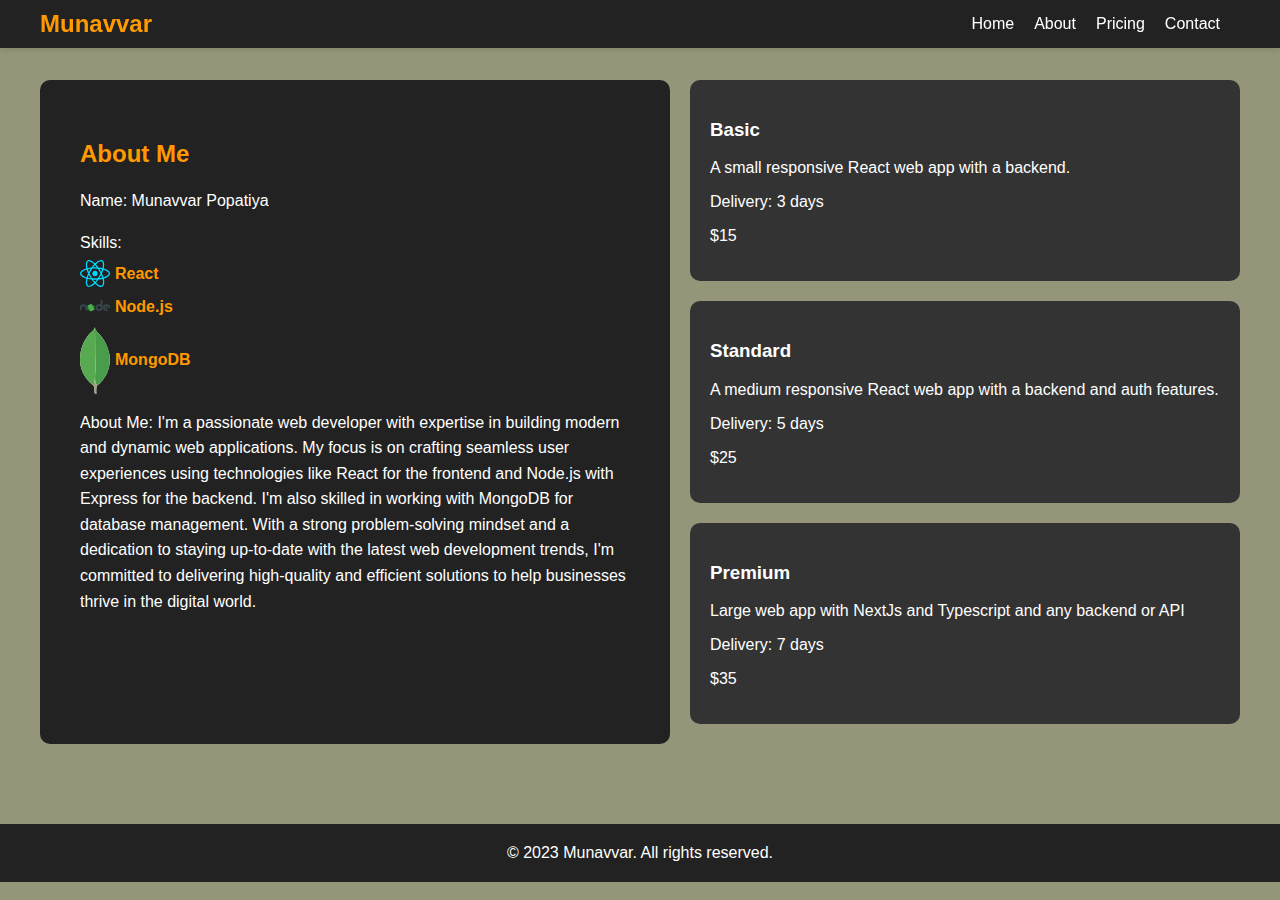
<file: task1/index.html>
<!DOCTYPE html>
<html lang="en">
  <head>
    <meta charset="UTF-8" />
    <meta name="viewport" content="width=device-width, initial-scale=1.0" />
    <title>Landing Page</title>
    <link rel="stylesheet" href="styles.css" />
  </head>
  <style>
    body{
      background-color: rgb(149, 149, 122);
    }
  </style>
  <body>
    <div class="navbar">
      <div class="navbar-container">
        <a href="#" class="logo">Munavvar</a>
        <ul class="nav-links">
          <li><a href="#" class="nav-link">Home</a></li>
          <li><a href="#about" class="nav-link">About</a></li>
          <li><a href="#pricing" class="nav-link">Pricing</a></li>
          <li><a href="#contact" class="nav-link">Contact</a></li>
        </ul>
      </div>
    </div>

    <div class="main-content">
      <div class="about-section">
        <h2>About Me</h2>
        <div class="about-details">
          <p>Name: Munavvar Popatiya</p>
          <div class="skills-container">
            Skills:
              <div class="skill">
                  <img src="react.svg" alt="React Logo" class="skill-logo">
                  <span class="skill-name">React</span>
              </div>
              <div class="skill">
                  <img src="nodejs.svg" alt="Node.js Logo" class="skill-logo">
                  <span class="skill-name">Node.js</span>
              </div>
              <div class="skill">
                  <img src="mongoDB.svg" alt="MongoDB Logo" class="skill-logo">
                  <span class="skill-name">MongoDB</span>
              </div>
          </div>
      
          <p>
            About Me: I'm a passionate web developer with expertise in building
            modern and dynamic web applications. My focus is on crafting
            seamless user experiences using technologies like React for the
            frontend and Node.js with Express for the backend. I'm also skilled
            in working with MongoDB for database management. With a strong
            problem-solving mindset and a dedication to staying up-to-date with
            the latest web development trends, I'm committed to delivering
            high-quality and efficient solutions to help businesses thrive in
            the digital world.
          </p>
        </div>
      </div>

      <div class="services-section">
        <div class="service-card">
            <h3>Basic</h3>
            <p>A small responsive React web app with a backend.
            </p>
            <p class="deliverable-time">Delivery: 3 days</p>

            <p class="service-price">$15</p>
        </div>
        <div class="service-card">
            <h3>Standard</h3>
            <p>A medium responsive React web app with a backend and auth features.</p>
            <p class="deliverable-time">Delivery: 5 days</p>
            <p class="service-price">$25</p>
        </div>
        <div class="service-card">
            <h3>Premium</h3>
            <p>Large web app with NextJs and Typescript and any backend or API</p>
            <p class="deliverable-time">Delivery: 7 days</p>
            <p class="service-price">$35</p>
        </div>
    </div>
    
    </div>

    <footer class="footer">
      <p>&copy; 2023 Munavvar. All rights reserved.</p>
  </footer>
  </body>
</html>
</file>
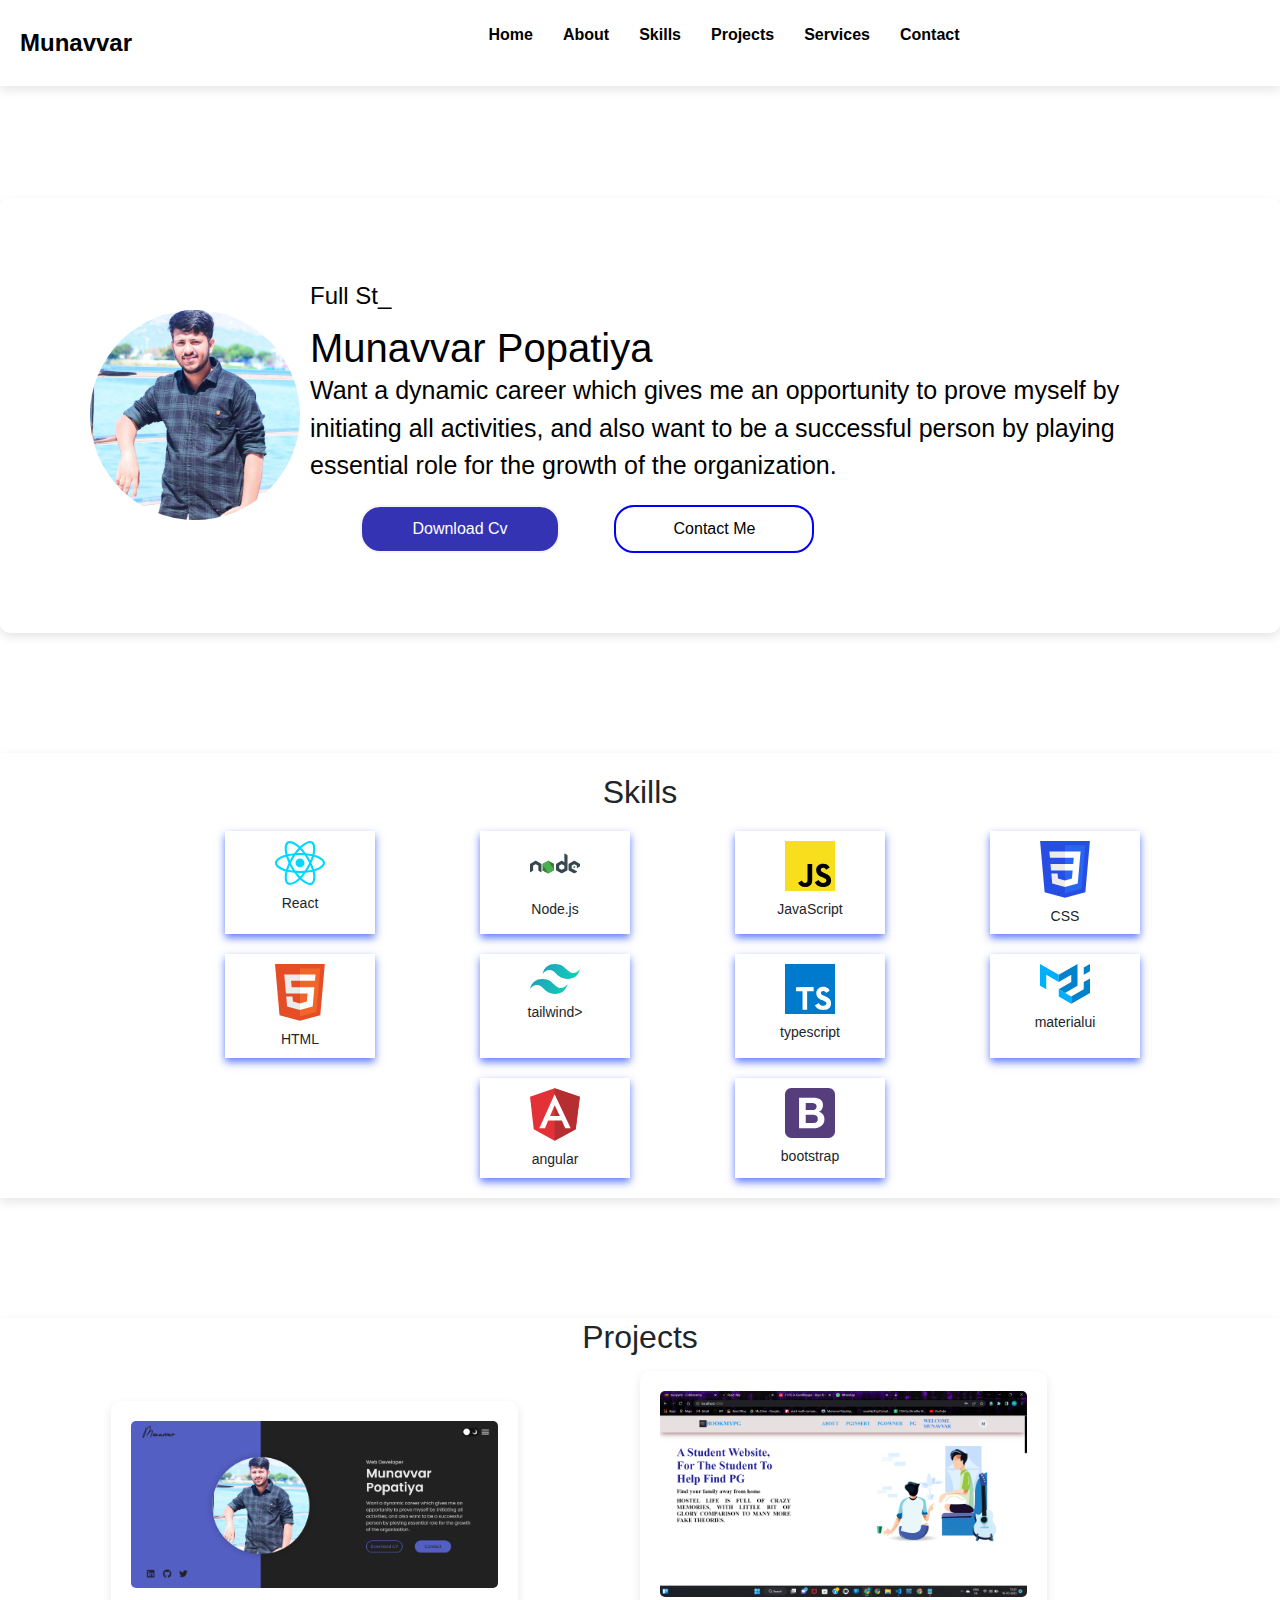
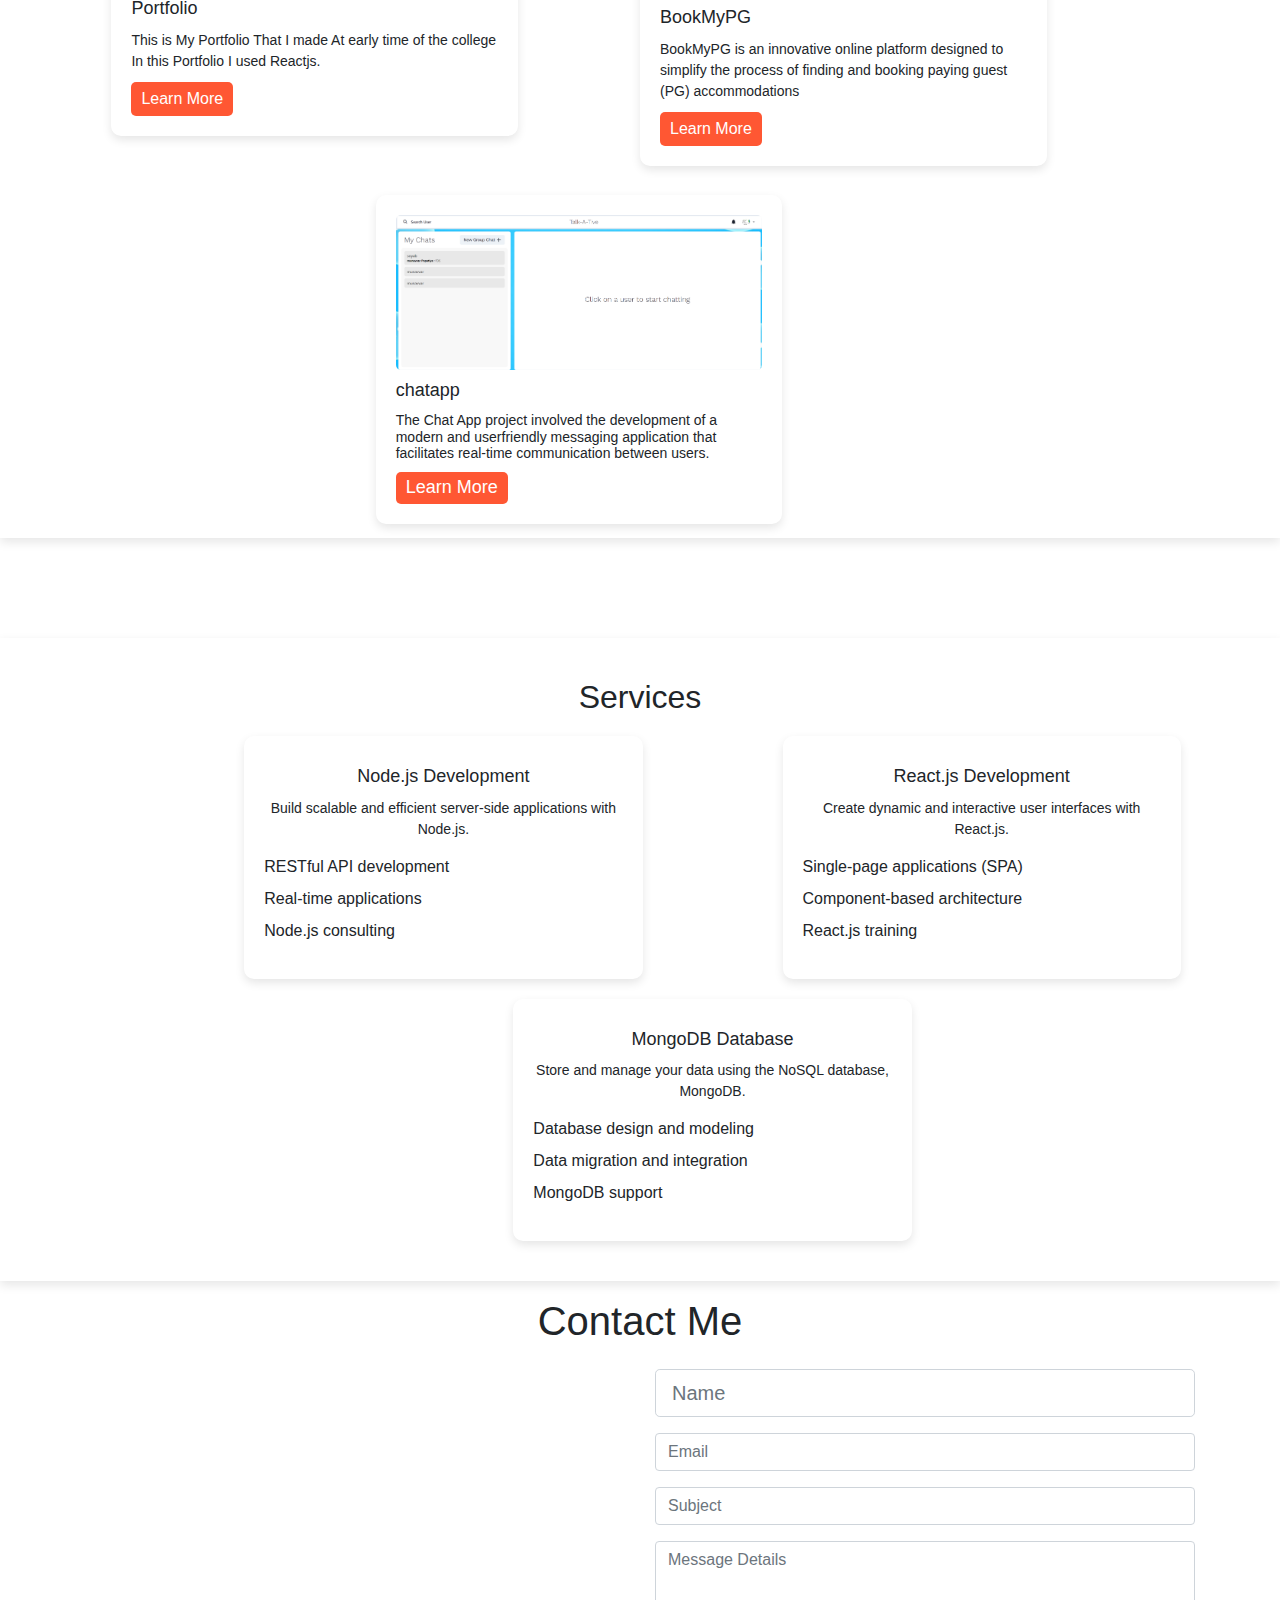
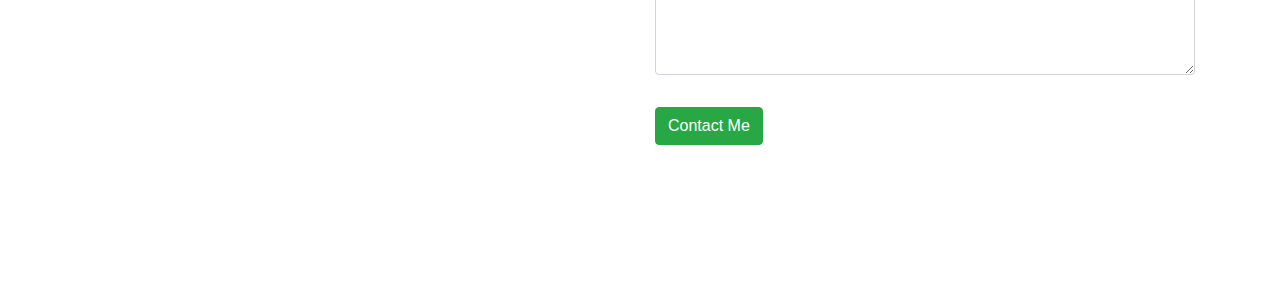
<file: task2/index.html>
<!DOCTYPE html>
<html lang="en">
  <head>
    <meta charset="UTF-8" />
    <meta name="viewport" content="width=device-width, initial-scale=1.0" />
    <link rel="stylesheet" href="https://stackpath.bootstrapcdn.com/bootstrap/4.5.2/css/bootstrap.min.css">
    <link rel="stylesheet" href="https://cdnjs.cloudflare.com/ajax/libs/font-awesome/6.4.2/css/all.min.css" integrity="sha512-z3gLpd7yknf1YoNbCzqRKc4qyor8gaKU1qmn+CShxbuBusANI9QpRohGBreCFkKxLhei6S9CQXFEbbKuqLg0DA==" crossorigin="anonymous" referrerpolicy="no-referrer" />
    <link rel="stylesheet" href="styles.css">
    <title>My Portfolio</title>
  </head>
  <body>
    <nav class="navbar" id="Home">
      <div class="navbar-brand">Munavvar</div>
      <div class="overlay-menu"   >

        <ul class="nav-list">
          <li><a href="#Home">Home</a></li>
          <li><a href="#about">About</a></li>
          <li><a href="#Skills">Skills</a></li>
          <li><a href="#Projects">Projects</a></li>
          <li><a href="#Services">Services</a></li>
          <li><a href="#Contact">Contact</a></li>
        </ul>
      </div>
      <div class="menu-icon" id="menu-icon">
        <div class="bar"></div>
  <div class="bar"></div>
  <div class="bar"></div>
      </div>
    </nav>
    <section class="about-section" id="about">
      <div class="about-image">
        <img src="munavvar.jpg" alt="Profile Photo" />
      </div>
      <div class="about-content">
        <div class="text-container">
            <span class="text"></span><span class="cursor">_</span>
        </div>
        <h1>Munavvar Popatiya</h1>
        <p>
          Want a dynamic career which gives me an opportunity to prove myself by
          initiating all activities, and also want to be a successful person by
          playing essential role for the growth of the organization.
        </p>
        <div class="buttons">
            <a href="munavvar.pdf" class="button">Download Cv</a>
            <a href="#Contact" class="button2">Contact Me</a>
          </div>
      </div>
    </section>
    <section class="skills" id="Skills">
      <h2>Skills</h2>
      <div class="skill-cards">
          <div class="skill-card">
              <img src="react.svg" alt="React Logo">
              <h3>React</h3>
          </div>
          <div class="skill-card">
              <img src="nodejs.svg" alt="Node.js Logo">
              <h3>Node.js</h3>
          </div>
        
         
          <div class="skill-card">
              <img src="javascript.svg" alt="JavaScript Logo">
              <h3>JavaScript</h3>
          </div>
          <div class="skill-card">
              <img src="css.svg" alt="CSS Logo">
              <h3>CSS</h3>
          </div>
          <div class="skill-card">
              <img src="html.svg" alt="HTML Logo">
              <h3>HTML</h3>
          </div>
          <div class="skill-card">
              <img src="tailwind.svg" alt="React Logo">
              <h3>tailwind>
              </div>
              <div class="skill-card">
                <img src="typescript.svg" alt="Node.js Logo">
                <h3>typescript</h3>
              </div>
              
              
              <div class="skill-card">
                <img src="materialui.svg" alt="JavaScript Logo">
                <h3>materialui</h3>
              </div>
              <div class="skill-card">
                <img src="angular.svg" alt="CSS Logo">
                <h3>angular</h3>
              </div>
              <div class="skill-card">
                <img src="bootstrap.svg" alt="HTML Logo">
                <h3>bootstrap</h3>
              </div>
            </div>
  </section>
  <section class="projects-section" id="Projects">
    <h2>Projects</h2>
    <div class="project-cards">
      <div class="project-card">
        <img src="project1.png" alt="Project 1">
        <h3>Portfolio</h3>
        <p>This is My Portfolio That I made At early time of the college In this Portfolio I used Reactjs.
        </p>
        <a href="https://munavvarpopatiya.tech/">Learn More</a>
      </div>
      <div class="project-card">
        <img src="project2.png" alt="Project 2">

        <h3>BookMyPG</h3>
        <p>BookMyPG is an innovative online platform designed to simplify the process of finding and booking paying guest (PG) accommodations</p>
        <a href="https://github.com/munavvar78/pg78">Learn More</a>
      </div>
      <div class="project-card">
        <img src="project3.png" alt="Project 2">

        <h3>chatapp<h3>
        <p>The Chat App project involved the development of a modern and userfriendly messaging application that facilitates real-time communication between users.
        </p>
        <a href="https://github.com/munavvar78/chatapp">Learn More</a>
      </div>
    </div>
  </section>
  
  <section class="services-section" id="Services">
    <h2>Services</h2>
    <div class="service-cards">
      <div class="service-card">
        <h3>Node.js Development</h3>
        <p>Build scalable and efficient server-side applications with Node.js.</p>
        <ul>
          <li>RESTful API development</li>
          <li>Real-time applications</li>
          <li>Node.js consulting</li>
        </ul>
      </div>
      <div class="service-card">
        <h3>React.js Development</h3>
        <p>Create dynamic and interactive user interfaces with React.js.</p>
        <ul>
          <li>Single-page applications (SPA)</li>
          <li>Component-based architecture</li>
          <li>React.js training</li>
        </ul>
      </div>
      <div class="service-card">
        <h3>MongoDB Database</h3>
        <p>Store and manage your data using the NoSQL database, MongoDB.</p>
        <ul>
          <li>Database design and modeling</li>
          <li>Data migration and integration</li>
          <li>MongoDB support</li>
        </ul>
      </div>
    </div>
  </section>
  <section id="Contact">
    <div class="container mt-3 contactContent">
        <h1 class="text-center">Contact Me</h1>

        <div class="row mt-4">
            <div class="col-lg-6">
                <div style="max-width:100%;overflow:hidden;color:red;width:500px;height:500px;">
                    <div id="embedmap-canvas" style="height:100%; width:100%;max-width:100%;">
                        <iframe style="height:100%;width:100%;border:0;" frameborder="0" src="https://www.google.com/maps/embed/v1/place?q=savar+kundla&key=AIzaSyBFw0Qbyq9zTFTd-tUY6dZWTgaQzuU17R8">
                        </iframe>
                    </div>
                    <a class="googlemaps-html" href="https://www.embed-map.com" id="get-data-forembedmap">https://www.embed-map.com</a>
                    <style>#embedmap-canvas img{max-width:none!important;background:none!important;font-size: inherit;font-weight:inherit;}
                    </style>
                </div>
            </div>

            <div class="col-lg-6">
                <form>
                    <input type="text" class="form-control form-control-lg" placeholder="Name">
                    <input type="email" class="form-control mt-3" placeholder="Email">
                    <input type="text" class="form-control mt-3" placeholder="Subject">
                    <div class="mb-3 mt-3">
                        <textarea class="form-control" rows="5" id="comment" name="text" placeholder="Message Details"></textarea>
                    </div>
                </form>
                <button type="button" class="btn btn-success mt-3">Contact Me</button>
                
            </div>

        </div>
    </div>
</section>    
<footer id="footer">
  <div class="container-fluid">
      <div class="social-icons mt-4">
          <a href="https://www.instagram.com/munavvar7_" target="_blank"><i class="fab fa-instagram"></i></a>
          <a href="https://github.com/munavvar78" target="_blank"><i class="fab fa-github"></i></a>
          <a href="https://www.linkedin.com/in/munavvar-popatiya/" target="_blank"><i class="fab fa-linkedin"></i></a>
      </div>
  </div>
</footer>
    
    <script src="script.js"></script>
  </body>
</html>
</file>
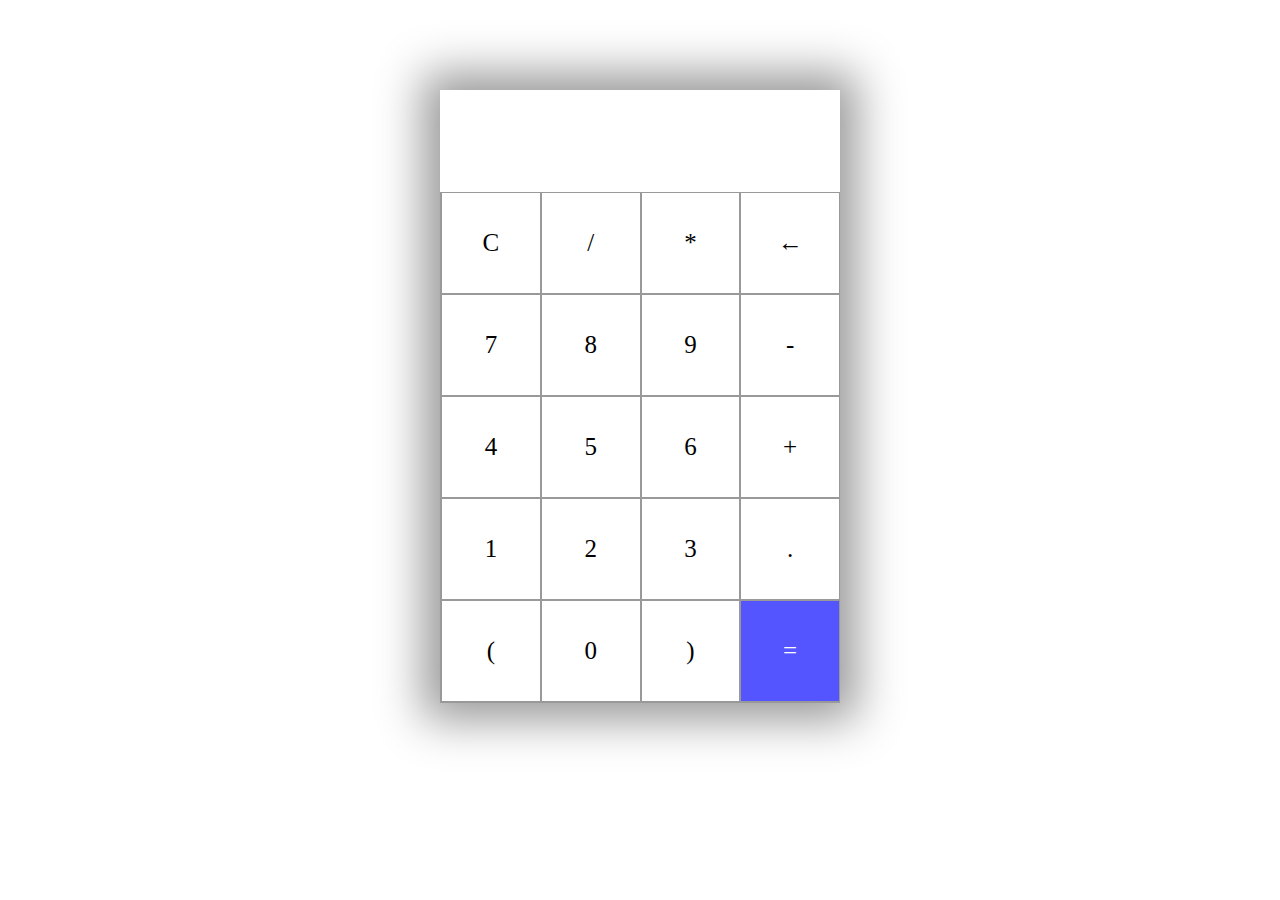
<file: task3/index.html>
<!DOCTYPE html>
<html lang="en">
<head>
    <meta charset="UTF-8">
    <meta name="viewport" content="width=device-width, initial-scale=1.0">
    <meta http-equiv="X-UA-Compatible" content="ie=edge">
    <title>Calculator</title>
    <link rel="stylesheet" href="style.css">
</head>
<body>
  <section>
      <div class="container">
          <div id="display"></div>
          <div class="buttons">
            <div class="button">C</div>
            <div class="button">/</div>
            <div class="button">*</div>
            <div class="button">&larr;</div>
            <div class="button">7</div>
            <div class="button">8</div>
            <div class="button">9</div>
            <div class="button">-</div>
            <div class="button">4</div>
            <div class="button">5</div>
            <div class="button">6</div>
            <div class="button">+</div>
            <div class="button">1</div>
            <div class="button">2</div>
            <div class="button">3</div>
            <div class="button">.</div>
            <div class="button">(</div>
            <div class="button">0</div>
            <div class="button">)</div>
            <div id="equal" class="button">=</div>
         </div>
      </div>
  </section>
  <script src="index.js"></script>
</body>
</html>
</file>
<file: task1/styles.css>
body {
  font-family: Arial, sans-serif;
  margin: 0;
  padding: 0;
  background-color: #1a1a1a;
  color: #ffffff;
}

.navbar {
  background-color: #222222;
  padding: 10px 0;
  position: fixed;
  width: 100%;
  top: 0;
  z-index: 100;
  box-shadow: 0px 2px 5px rgba(0, 0, 0, 0.1);
}

.navbar-container {
  max-width: 1200px;
  margin: 0 auto;
  display: flex;
  justify-content: space-between;
  align-items: center;
  padding: 0 20px;
}

.logo {
  color: #ff9900;
  font-size: 24px;
  font-weight: bold;
  text-decoration: none;
}

.nav-links {
  list-style: none;
  display: flex;
  align-items: center;
  margin: 0;
  padding: 0;
}

.nav-link {
  margin-right: 20px;
  text-decoration: none;
  color: #ffffff;
  transition: color 0.3s;
}

.nav-link:hover {
  color: #ff9900;
}
.main-content {
  max-width: 1200px;
  margin: 80px auto;
  display: flex;
  justify-content: space-between;
  padding: 0 20px;
}

.about-section {
  flex: 1;
  padding-right: 20px;
  background-color: #222222;
  border-radius: 10px;
  padding: 40px;
}

.about-section h2 {
  color: #ff9900;
  margin-bottom: 20px;
}

.about-details {
  color: #ffffff;
  line-height: 1.6;
}


.about-details p:last-child {
  margin-bottom: 0;
}

.services-section {
  flex: 1;
  padding-left: 20px;
}

.service-card {
  background-color: #333333;
  color: #ffffff;
  padding: 20px;
  margin-bottom: 20px;
  border-radius: 10px;
}
.skills-container {
  display: flex;
  flex-direction: column  ;
  /* align-items: center; */
  margin: 10px 0;
}

.skill {
  margin-top: 5px;
  display: flex;
  align-items: center;
  margin-right: 20px;
}

.skill-logo {
  width: 30px;
  
  margin-right: 5px;
}

.skill-name {
  font-weight: bold;
  color: #ff9900;
}
.footer {
  text-align: center;
  padding: 20px 0;
  background-color: #222222;
  color: #ffffff;
}

.footer p {
  margin: 0;
}
</file>
<file: task2/styles.css>
body,
h1,
h2,
h3,
h4,
h5,
h6,
p {
  margin: 0;
  padding: 0;
}

body {
  font-family: Arial, sans-serif;
}

.navbar {
  display: flex;
  justify-content: space-between;
  align-items: center;
  padding: 20px;
  background-color: #ffffff;
  box-shadow: 0px 4px 10px rgba(0, 0, 0, 0.1);
  color: #000000;
}
.navbar-brand {
  font-size: 24px;
  font-weight: bold;
}

.nav-list {
  list-style: none;
  display: flex;
  font-weight: bold;
  align-items: center;
  justify-content: center;
}

.nav-list li {
  margin: 0 15px;
}

.nav-list li a {
  text-decoration: none;
  color: #000000;
  transition: color 0.3s;
}

.nav-list li a:hover {
  color: #000000;
}

.about-section {
  display: flex;
  flex-wrap: wrap;
  justify-content: space-between;
  align-items: center;
  padding: 80px;
  margin-top: 112px;
  margin-bottom: 120px;
  color: #000000;
  border-radius: 10px;
  box-shadow: 0px 4px 10px rgba(0, 0, 0, 0.1);
}
.about-content {
  flex: 1 1 calc(100% - 240px);
  padding-right: 50px;
  /* margin-left: 40px; */
}
.about-content p {
  font-size: 25px;
}
.about-image {
  flex: 1 1 200px;
  max-width: 300px;
  margin: 10px;
}

.about-image img {
  max-width: 100%;
  height: auto;
  border-radius: 50%;
}
.text-container {
  display: inline-block;
  position: relative;
  font-size: 24px;
  margin-bottom: 10px;
}

.text {
  display: inline-block;
  animation: changeText 1s infinite alternate;
}

.cursor {
  position: absolute;
  opacity: 1;
  animation: cursorBlink 0.5s infinite;
}
.button {
  display: inline-block;
  padding: 10px 20px;
  margin-top: 20px;
  width: 200px;
  margin-left: 50px;
  text-align: center;
  background-color: rgb(51, 51, 180);
  color: #ffffff;
  text-decoration: none;
  border: 2px solid rgb(245, 245, 245);
  border-radius: 20px;
  transition: background-color 0.3s, transform 0.3s;
}
.button2 {
  display: inline-block;
  padding: 10px 20px;
  margin-top: 20px;
  width: 200px;
  margin-left: 50px;
  text-align: center;
  color: #000000;
  border: 2px solid blue;
  text-decoration: none;
  border-radius: 20px;
  transition: background-color 0.3s, transform 0.3s;
}

.button:hover {
  transform: scale(1.05);
  color: #fff;
  text-decoration: none;
}
.button2:hover {
  background-color: #000000;
  color: #ffffff;
  transform: scale(1.05);
  text-decoration: none;
}
.skills {
  background-color: #ffffff;
  box-shadow: 0px 4px 10px rgba(0, 0, 0, 0.1);

  padding: 20px;
  text-align: center;
}

.skills h2 {
  margin-bottom: 20px;
}

.skill-cards {
  display: flex;
  justify-content: center;
  flex-wrap: wrap;
  gap: 20px;
}

.skill-card {
  flex: 1 1 calc(33.33% - 20px);
  max-width: 150px;
  margin-left: 85px;
  padding: 10px;
  background-color: #fff;
  box-shadow: 0px 4px 8px rgba(0, 49, 247, 0.63);
  text-align: center;
}
.skill-card:hover {
  transform: scale(1.05);
  box-shadow: 0px 6px 12px rgba(0, 0, 0, 0.2);
}
.skill-card img {
  max-width: 50px;
  height: auto;
  margin-bottom: 10px;
}

.skill-card h3 {
  font-size: 14px;
  margin: 0;
}
.projects-section {
  margin-top: 120px;
  box-shadow: 0px 4px 10px rgba(0, 0, 0, 0.1);
  justify-content: center;
}
.projects-section h2 {
  text-align: center;
}
.project-cards {
  display: flex;
  flex-wrap: wrap;
  align-items: center;
  justify-content: center;
}

.project-card {
  width: calc(33.33% - 20px);
  margin-right: 122px;
  margin-bottom: 14px;
  margin-top: 15px;
  transition: transform 0.3s, box-shadow 0.3s, background-color 0.3s;
  padding: 20px;
  background-color: #ffffff;
  box-shadow: 0px 4px 10px rgba(0, 0, 0, 0.1);
  border-radius: 10px;
}
.project-card:hover {
  transform: translateY(-5px);
  box-shadow: 0px 8px 16px rgba(0, 0, 0, 0.2);
}
.project-card img {
  max-width: 100%;
  height: auto;
  border-radius: 5px;
}

.project-card h3 {
  font-size: 18px;
  margin-top: 10px;
}

.project-card p {
  font-size: 14px;
  margin-top: 10px;
}

.project-card a {
  display: inline-block;
  margin-top: 10px;
  padding: 5px 10px;
  background-color: #ff5733; /* Orange */
  color: #fff;
  text-decoration: none;
  border-radius: 5px;
}
.services-section {
  margin-top: 100px;
  box-shadow: 0px 4px 10px rgba(0, 0, 0, 0.1);
  padding: 40px 0;
  background-color: #ffffff;
  align-items: center;
  text-align: center;
}

.service-cards {
  margin-top: 20px;
  display: flex;
  flex-wrap: wrap;
  margin-left: 25px;
  justify-content: center;
  gap: 20px;
}

.service-card {
  margin-left: 120px;
  flex: 0 0 calc(33.33% - 20px);
  padding: 20px;
  background-color: #ffffff;
  box-shadow: 0px 4px 10px rgba(0, 0, 0, 0.1);
  border-radius: 10px;
  text-align: center;
}
.service-card:hover {
  transform: translateY(-5px);
    box-shadow: 0px 8px 16px rgba(0, 0, 0, 0.2); 
}
.service-card h3 {
  font-size: 18px;
  margin-top: 10px;
}

.service-card p {
  font-size: 14px;
  margin-top: 10px;
}

.service-card ul {
  list-style: none;
  padding: 0;
  text-align: left;
  margin-top: 15px;
}

.service-card ul li {
  margin-bottom: 8px;
}
.social-icons {
  font-size: 36px;
  cursor: pointer;
}
.fa-facebook:hover,
.fa-instagram:hover,
.fa-twitter:hover,
.fa-linkedin:hover,
.fa-twitch:hover {
  color: #008000;
}
.fab {
  color: #000000;
}
#footer {
  background-color: #ffffff;
  text-align: center;
}

@media (max-width: 768px) {
  .nav-list {
    display: none;
    flex-direction: column;
    position: absolute;
    top: 80px;
    left: 0;
    width: 100%;
    background-color: #121212;
    z-index: 1;
  }

  .nav-list.active {
    display: flex;
  }

  .navbar {
    padding: 10px;
  }

  .about-section {
    padding: 40px;
  }

  .about-content,
  .about-image {
    padding: 0;
    text-align: center;
  }

  .about-content {
    margin-bottom: 30px;
  }
  .about-content P {
    text-align: justify;
  }
 
  .menu-icon {
    display: flex;
    flex-direction: column;
    justify-content: space-between;
    width: 30px;
    height: 20px;
    cursor: pointer;
    position: relative;
    z-index: 2;
  }

  .menu-icon .bar {
    width: 100%;
    height: 3px;
    background-color: #000;
    transition: transform 0.3s, opacity 0.3s, background-color 0.3s;
  }

  .overlay-menu {
    position: fixed;
    top: 0;
    left: -100%;
    width: 100%;
    height: 100%;
    background-color: rgba(0, 0, 0, 0.9);
    transition: left 0.3s;
    z-index: 1;
  }

  .overlay-menu.active {
    left: 0;
  }

  .overlay-menu .nav-list {
    list-style: none;
    display: flex;
    flex-direction: column;
    align-items: center;
    justify-content: center;
    height: 100%;
  }

  .overlay-menu .nav-list li {
    margin: 15px 0;
  }

  .overlay-menu .nav-list a {
    color: #fff;
    text-decoration: none;
    font-size: 24px;
    transition: color 0.3s;
  }

  .overlay-menu .nav-list a:hover {
    color: #f0f0f0;
  }
  .skill-card {
    margin-left: 15px;
  }
  .project-card {
    width: auto;
    margin-right: 11px;
  }
  .service-card {
    flex: 0 0 calc(50% - 10px);
    margin: 0;
    min-width: fit-content;
    margin-right: 14px;
  }
}
</file>
<file: task3/style.css>
.container {
  max-width: 400px;
  margin: 10vh auto 0 auto;
  box-shadow: 0px 0px 43px 17px rgba(153,153,153,1);
}
#display {
  text-align: right;
  height: 70px;
  line-height: 70px;
  padding: 16px 8px;
  font-size: 25px;
}
.buttons {
  display: grid;
  border-bottom: 1px solid #999;
  border-left: 1px solid#999;
  grid-template-columns: 1fr 1fr 1fr 1fr;
}
.buttons > div {
  border-top: 1px solid #999;
  border-right: 1px solid#999;
}
.button {
  border: 0.5px solid #999;
  line-height: 100px;
  text-align: center;
  font-size: 25px;
  cursor: pointer;
}
#equal {
  background-color: rgb(85, 85, 255);
  color: white;
}

.button:hover {
  background-color: #323330;
  color: white;
  transition: 0.5s ease-in-out;
}
</file>
